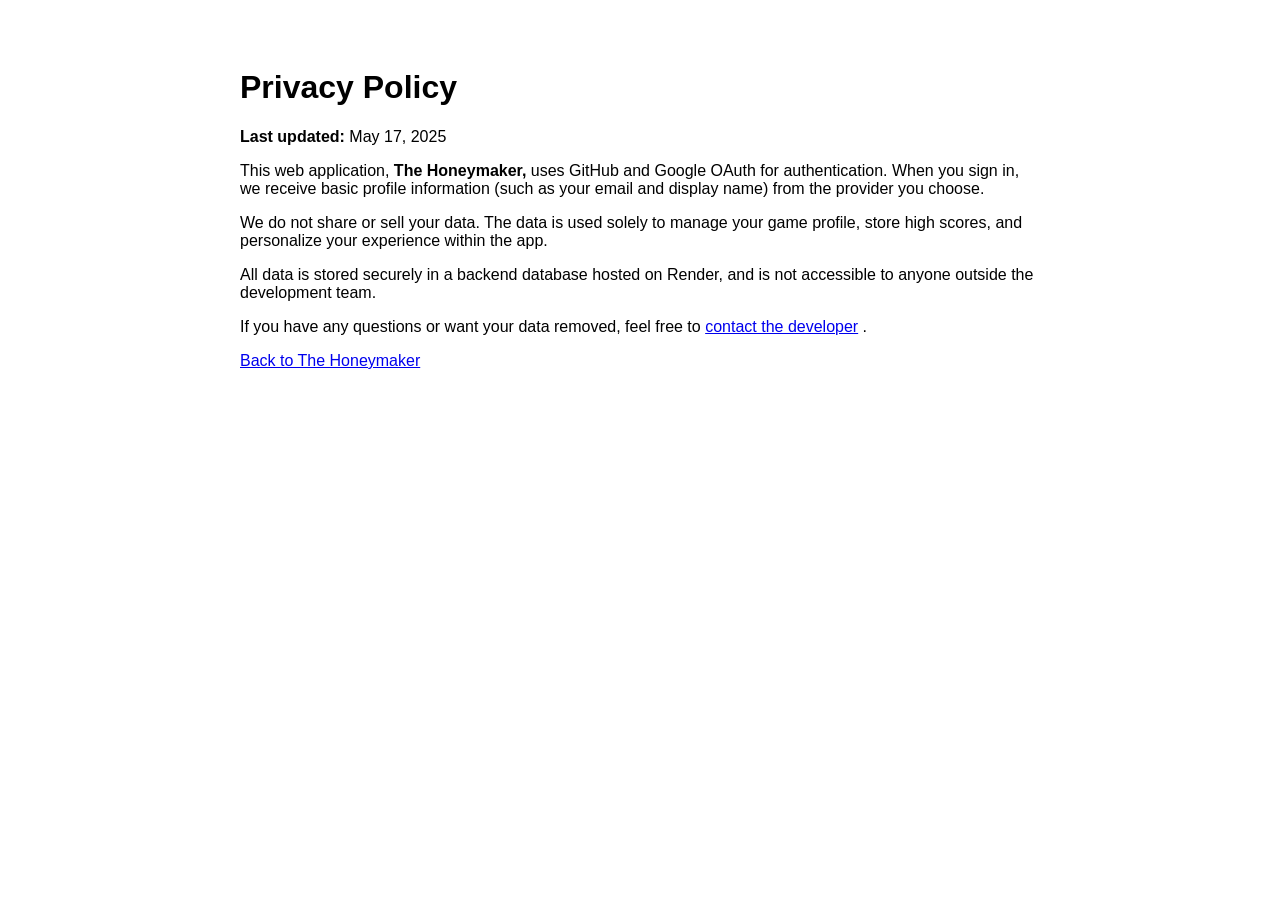
<file: privacy.html>
<!DOCTYPE html>
<html lang="en">
  <head>
    <meta charset="UTF-8" />
    <title>Privacy Policy</title>
    <style>
      body {
        font-family: sans-serif;
        max-width: 800px;
        margin: 2rem auto;
        padding: 1rem;
      }
      h1 {
        font-size: 2em;
      }
      p {
        margin-bottom: 1em;
      }
    </style>
  </head>
  <body>
    <h1>Privacy Policy</h1>
    <p>
      <strong>Last updated:</strong>
      May 17, 2025
    </p>

    <p>
      This web application,
      <strong>The Honeymaker,</strong>
      uses GitHub and Google OAuth for authentication. When you sign in, we receive basic profile information (such as
      your email and display name) from the provider you choose.
    </p>

    <p>
      We do not share or sell your data. The data is used solely to manage your game profile, store high scores, and
      personalize your experience within the app.
    </p>

    <p>
      All data is stored securely in a backend database hosted on Render, and is not accessible to anyone outside the
      development team.
    </p>
    <!-- 
    <p>
      If you have any questions or want your data removed, please contact the developer at
      <a href="mailto:houseofploughdev@gmail.com">houseofploughdev@gmail.com</a>
      .
    </p> -->

    <p>
      If you have any questions or want your data removed, feel free to
      <a href="mailto:houseofploughdev@gmail.com">contact the developer</a>
      .
    </p>

    <p><a href="/honeymaker/">Back to The Honeymaker</a></p>
  </body>
</html>
</file>
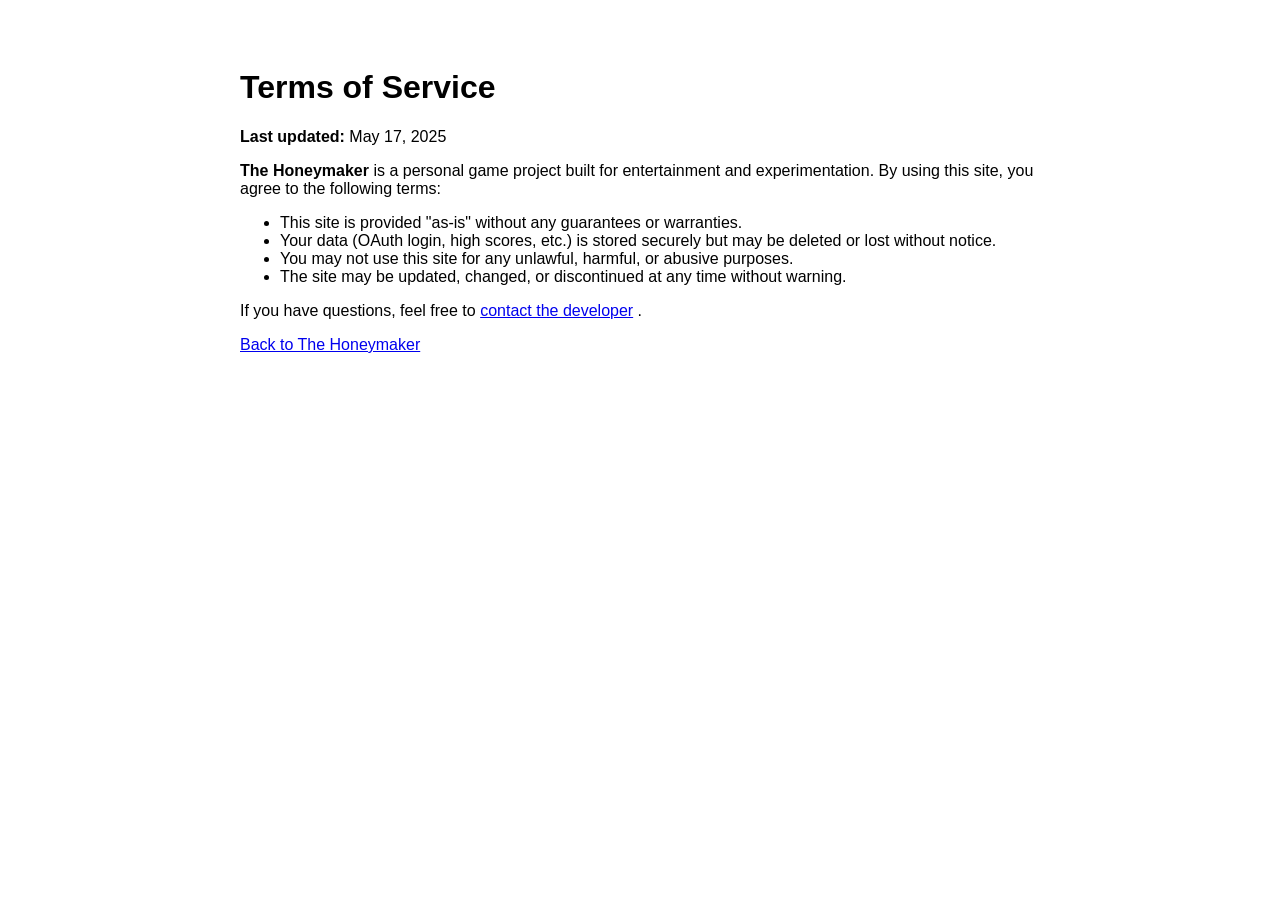
<file: terms.html>
<!DOCTYPE html>
<html lang="en">
  <head>
    <meta charset="UTF-8" />
    <title>Terms of Service</title>
    <style>
      body {
        font-family: sans-serif;
        max-width: 800px;
        margin: 2rem auto;
        padding: 1rem;
      }
      h1 {
        font-size: 2em;
      }
      p {
        margin-bottom: 1em;
      }
    </style>
  </head>
  <body>
    <h1>Terms of Service</h1>
    <p>
      <strong>Last updated:</strong>
      May 17, 2025
    </p>

    <p>
      <strong>The Honeymaker</strong>
      is a personal game project built for entertainment and experimentation. By using this site, you agree to the
      following terms:
    </p>

    <ul>
      <li>This site is provided "as-is" without any guarantees or warranties.</li>
      <li>Your data (OAuth login, high scores, etc.) is stored securely but may be deleted or lost without notice.</li>
      <li>You may not use this site for any unlawful, harmful, or abusive purposes.</li>
      <li>The site may be updated, changed, or discontinued at any time without warning.</li>
    </ul>

    <p>
      If you have questions, feel free to
      <a href="mailto:houseofploughdev@gmail.com">contact the developer</a>
      .
    </p>

    <p><a href="/honeymaker/">Back to The Honeymaker</a></p>
  </body>
</html>
</file>
